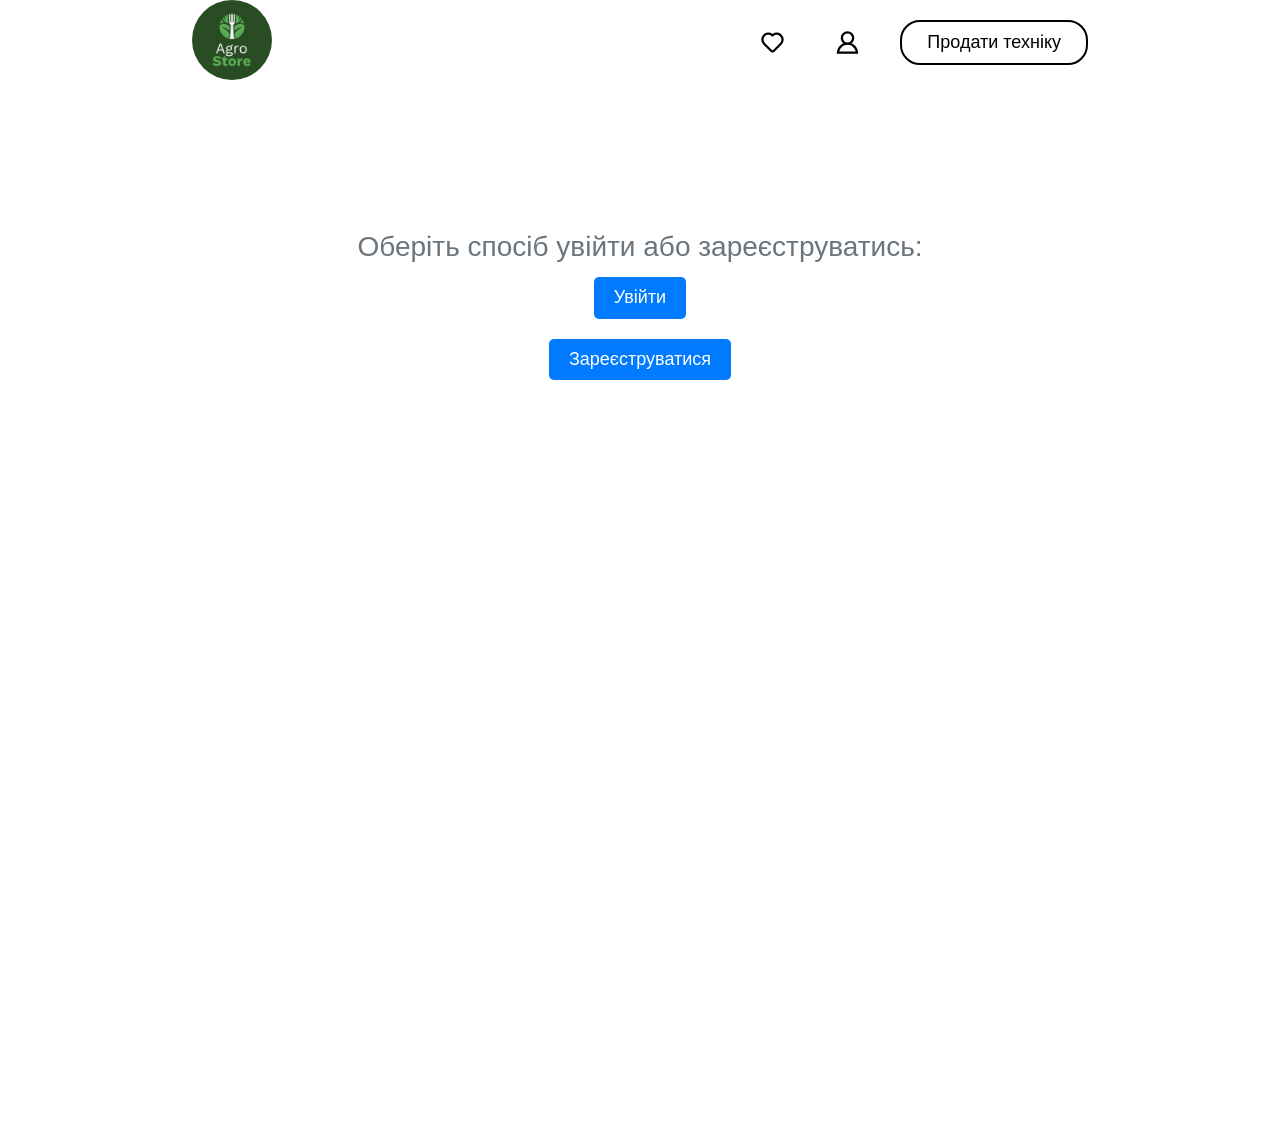
<file: authorization.html>
<!DOCTYPE html>
<html lang="en">
<head>
    <meta charset="UTF-8">
    <meta name="viewport" content="width=device-width, initial-scale=1.0">
    <title>Authorization</title>
    <link rel="stylesheet" href="css/style.min.css">
    <link rel="stylesheet" href="css/authorization.min.css">
    <link rel="stylesheet" href="css/media.min.css">
</head>
<body>
    <div class="container">
        <header class="header header__like" id="promo__header">
            <div class="header__logo"><a href="index.html"><img src="img/base/main__logo.png" alt=""></a></div>
            <div class="header__control">
                <a href="like.html" class="header__liked"> <img src="img/icon/heart.svg"alt=""></a>
                <a href="authorization.html" class="header__account"> <img src="img/icon/account.svg"alt=""></a>
                <button class="header__buy header__buy-border"><a href="sell.html">Продати техніку</a></button>
            </div>
        </header>
    </div>
    <div class="authorization__wrapper">
        <div class="prompt">Оберіть спосіб увійти або зареєструватись:</div>
        <div class="authorization__link"><a href="login.html">Увійти</a></div>
        <div class="authorization__link"><a href="register.html">Зареєструватися</a></div>
    </div>
</body>
</html>
</file>
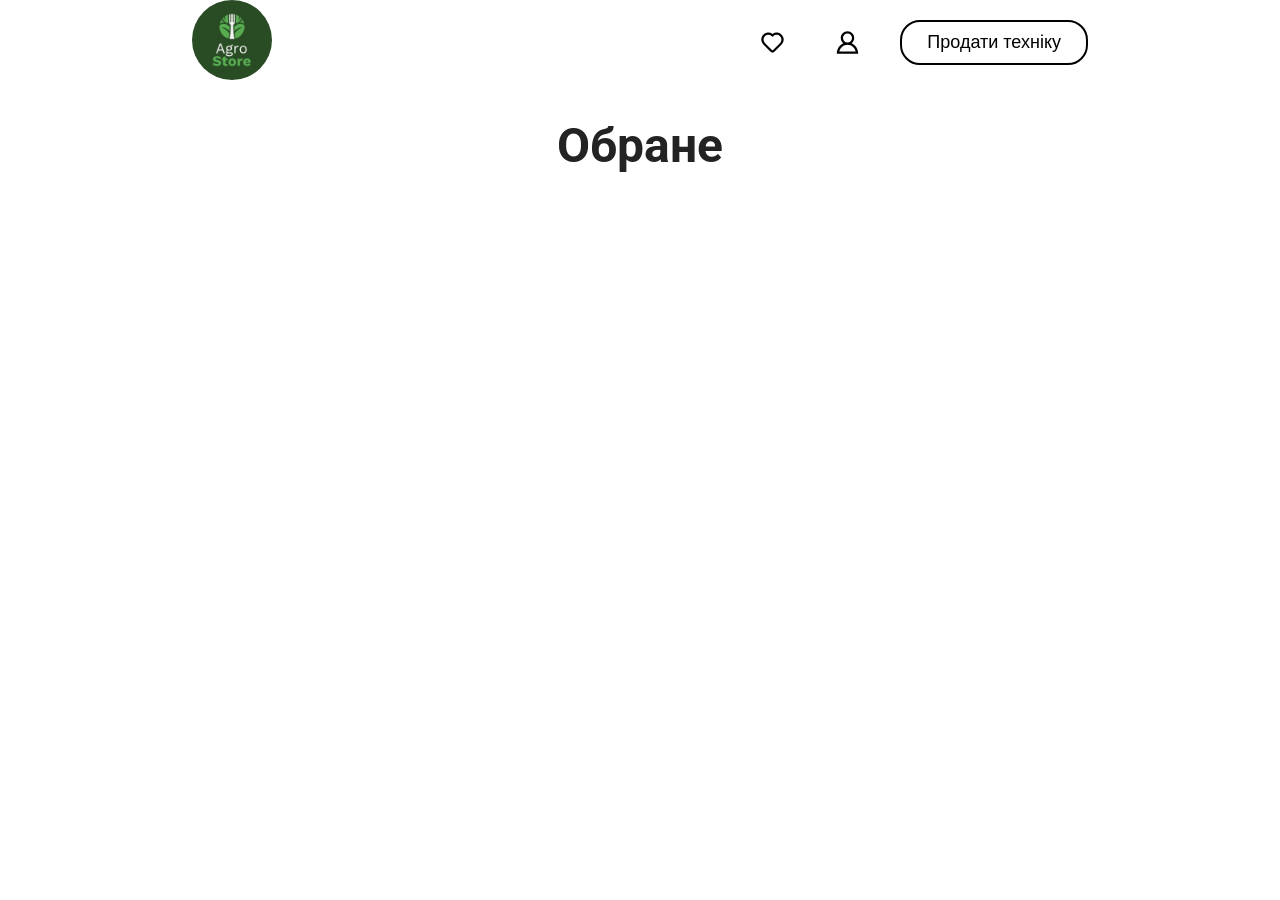
<file: like.html>
<!DOCTYPE html>
<html lang="en">
<head>
    <meta charset="UTF-8">
    <meta name="viewport" content="width=device-width, initial-scale=1.0">
    <link rel="stylesheet"href="https://cdnjs.cloudflare.com/ajax/libs/animate.css/4.1.1/animate.min.css"/>
    <link href="https://fonts.googleapis.com/css2?family=Roboto:ital,wght@0,100;0,300;0,400;0,500;0,700;0,900;1,100;1,300;1,400;1,500;1,700;1,900&display=swap" rel="stylesheet">
    <link rel="stylesheet" href="css/style.min.css">
    <link rel="stylesheet" href="css/media.min.css">
    <title>Сподобані</title>
</head>
<body>
    <div class="container">
        <header class="header header__like" id="promo__header">
            <div class="header__logo"><a href="index.html"><img src="img/base/main__logo.png" alt=""></a></div>
            <div class="header__control">
                <a href="like.html" class="header__liked"> <img src="img/icon/heart.svg"alt=""></a>
                <a href="authorization.html" class="header__account"> <img src="img/icon/account.svg"alt=""></a>
                <button class="header__buy header__buy-border"><a href="sell.html">Продати техніку</a></button>
            </div>
        </header>
    </div>
    <div class="favourite">
        <div class="container">
            <h2 class="like__title">Обране</h2>
            <div class="like__wrapper"></div>
        </div>
    </div>
    <script type="text/javascript" src="//code.jquery.com/jquery-3.6.0.min.js"></script>
    <script type="text/javascript" src="js/slick.min.js"></script>
    <script src="js/script.js"></script>
</body>
</html>
</file>
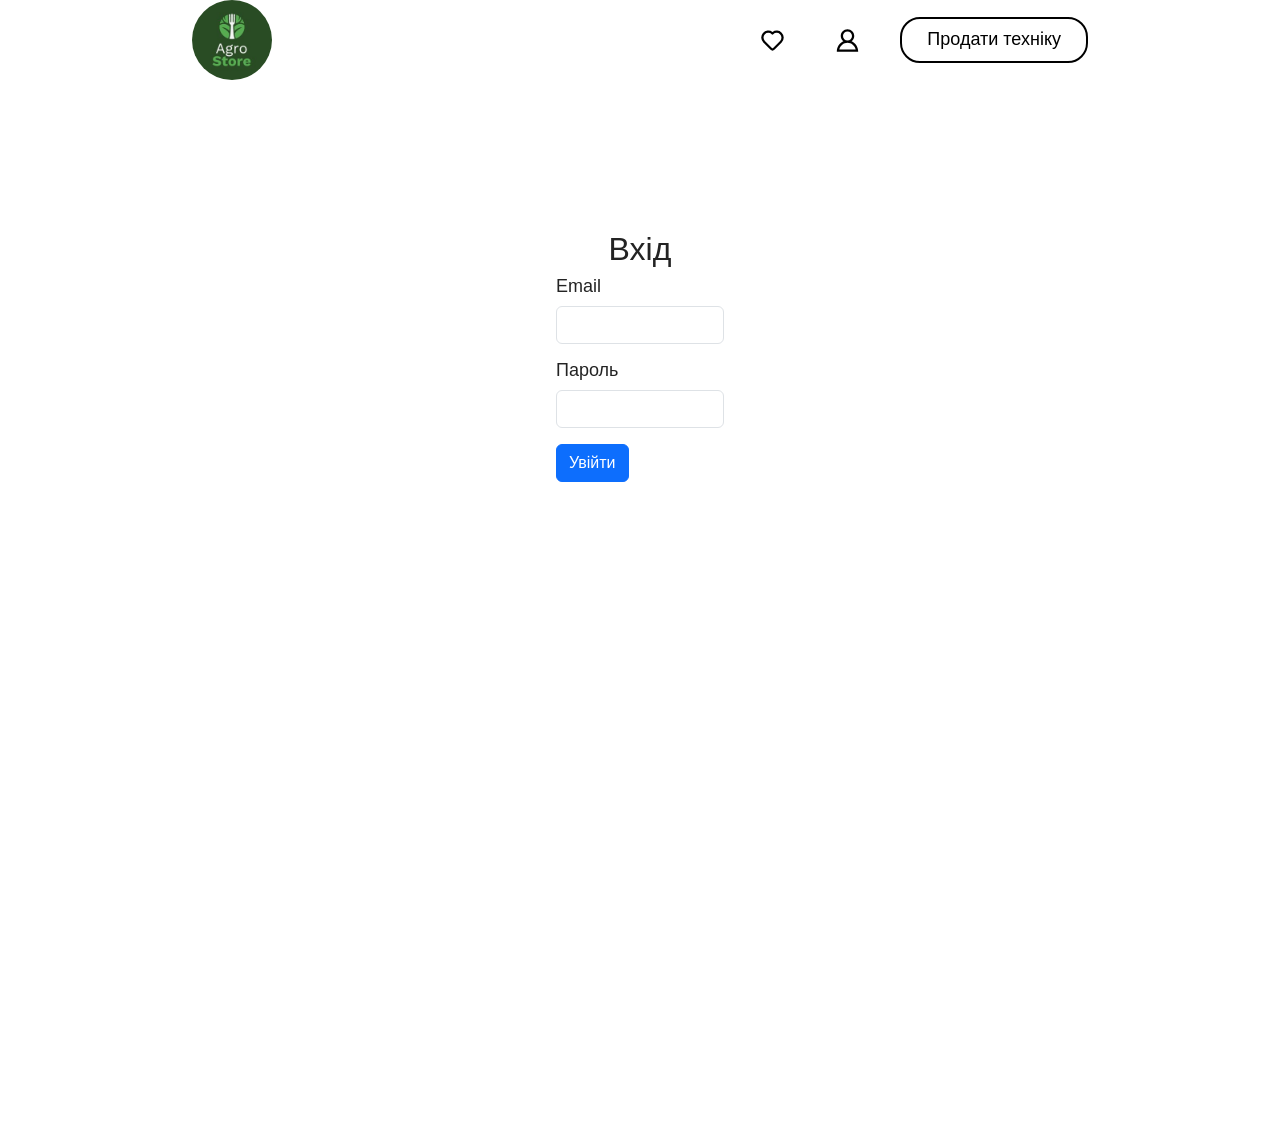
<file: login.html>
<!DOCTYPE html>
<html lang="en">
<head>
  <meta charset="UTF-8">
  <meta name="viewport" content="width=device-width, initial-scale=1.0">
  <title>Вхід</title>
  <link href="https://cdn.jsdelivr.net/npm/bootstrap@5.3.0-alpha1/dist/css/bootstrap.min.css" rel="stylesheet">
  <link rel="stylesheet" href="css/authorization.min.css">
  <link rel="stylesheet" href="css/style.min.css">
  <link rel="stylesheet" href="css/media.min.css">
</head>
<body>
  <div class="container">
    <header class="header header__like" id="promo__header">
        <div class="header__logo"><a href="index.html"><img src="img/base/main__logo.png" alt=""></a></div>
        <div class="header__control">
            <a href="like.html" class="header__liked"> <img src="img/icon/heart.svg"alt=""></a>
            <a href="authorization.html" class="header__account"> <img src="img/icon/account.svg"alt=""></a>
            <button class="header__buy header__buy-border"><a href="sell.html">Продати техніку</a></button>
        </div>
    </header>
</div>
<div class="authorization__wrapper ">
  <div class="row">
    <div class="col-md-6">
      <h2>Вхід</h2>
      <form>
        <div class="mb-3">
          <label for="loginEmail" class="form-label">Email</label>
          <input type="email" class="form-control" id="loginEmail" required>
        </div>
        <div class="mb-3">
          <label for="loginPassword" class="form-label">Пароль</label>
          <input type="password" class="form-control" id="loginPassword" required>
        </div>
        <button type="submit" class="btn btn-primary">Увійти</button>
      </form>
    </div>
  </div>
</div>

<script src="https://ajax.googleapis.com/ajax/libs/jquery/3.6.0/jquery.min.js"></script>
<script src="https://cdn.jsdelivr.net/npm/bootstrap@5.3.0-alpha1/dist/js/bootstrap.bundle.min.js"></script>
</body>
</html>
</file>
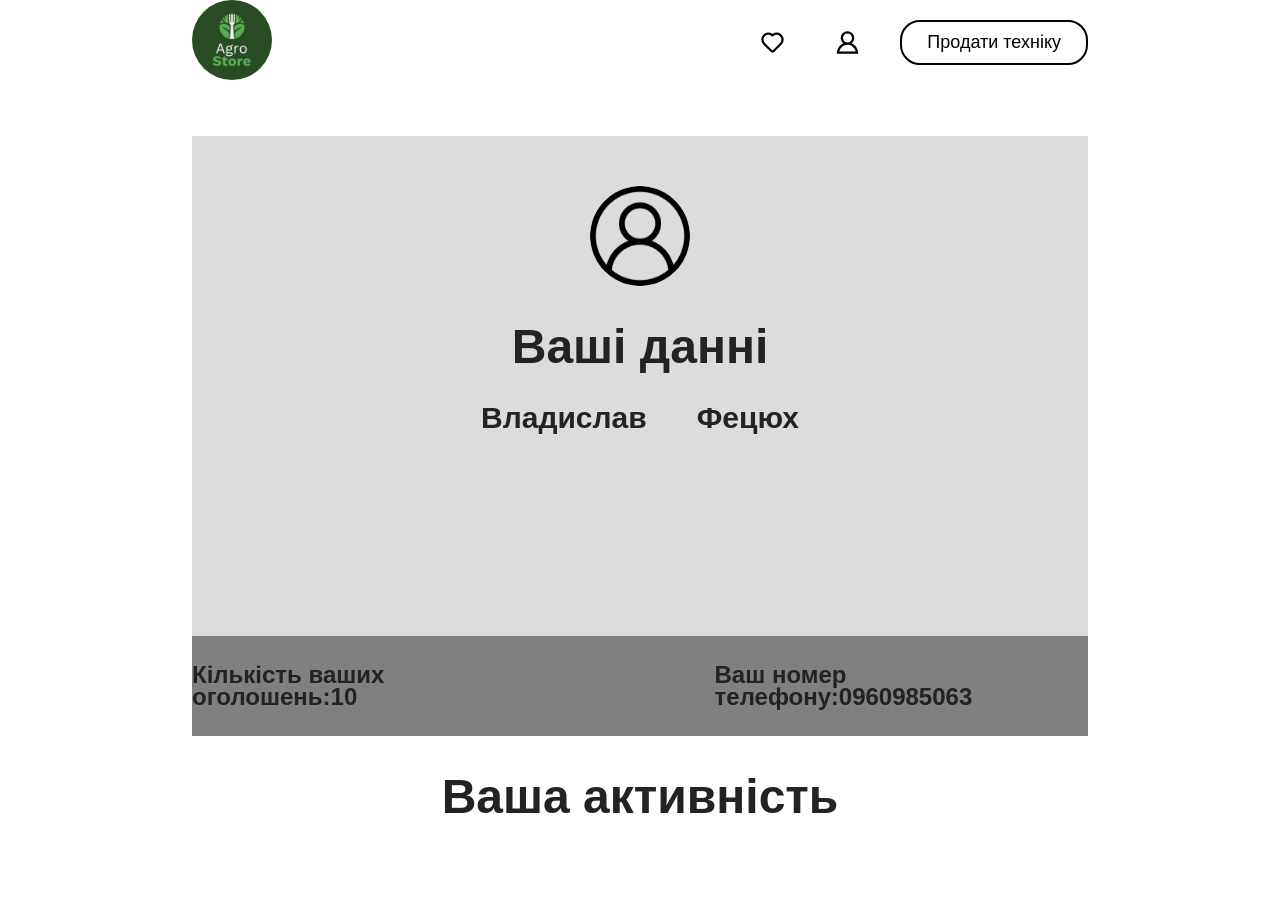
<file: profile.html>
<!DOCTYPE html>
<html lang="en">
<head>
    <meta charset="UTF-8">
    <meta name="viewport" content="width=device-width, initial-scale=1.0">
    <title>Ваш профіль</title>
    <link rel="stylesheet" href="css/style.min.css">
    <link rel="stylesheet" href="css/media.min.css">
</head>
<body>
    <div class="container">
        <header class="header header__like" id="promo__header">
            <div class="header__logo"><a href="index.html"><img src="img/base/main__logo.png" alt=""></a></div>
            <div class="header__control">
                <a href="like.html" class="header__liked"> <img src="img/icon/heart.svg"alt=""></a>
                <a href="authorization.html" class="header__account"> <img src="img/icon/account.svg"alt=""></a>
                <button class="header__buy header__buy-border"><a href="sell.html">Продати техніку</a></button>
            </div>
        </header>
    </div>
    <div class="container">
        <div class="profile">
            <div class="profile__wrapper">
                <div class="profile__photo"><img src="img/icon/user.png" alt=""></div>
                <div class="profile__title">Ваші данні</div>
                <div class="profile__info">
                    <div class="profile__name">Владислав</div>
                    <div class="profile__surname">Фецюх</div>
                </div>
                <div class="profile__data">
                    <div class="profile__amount"><span>Кількість ваших оголошень:</span>10</div>
                    <div class="profile__number"><span>Ваш номер телефону:</span>0960985063</div>
                </div>
            </div>
        </div>
    </div>
    <div class="container">
        <div class="activity">
            <div class="activity__wrapper">
                <div class="activity__title">Ваша активність</div>
            </div>
        </div>
    </div>
</body>
</html>
</file>
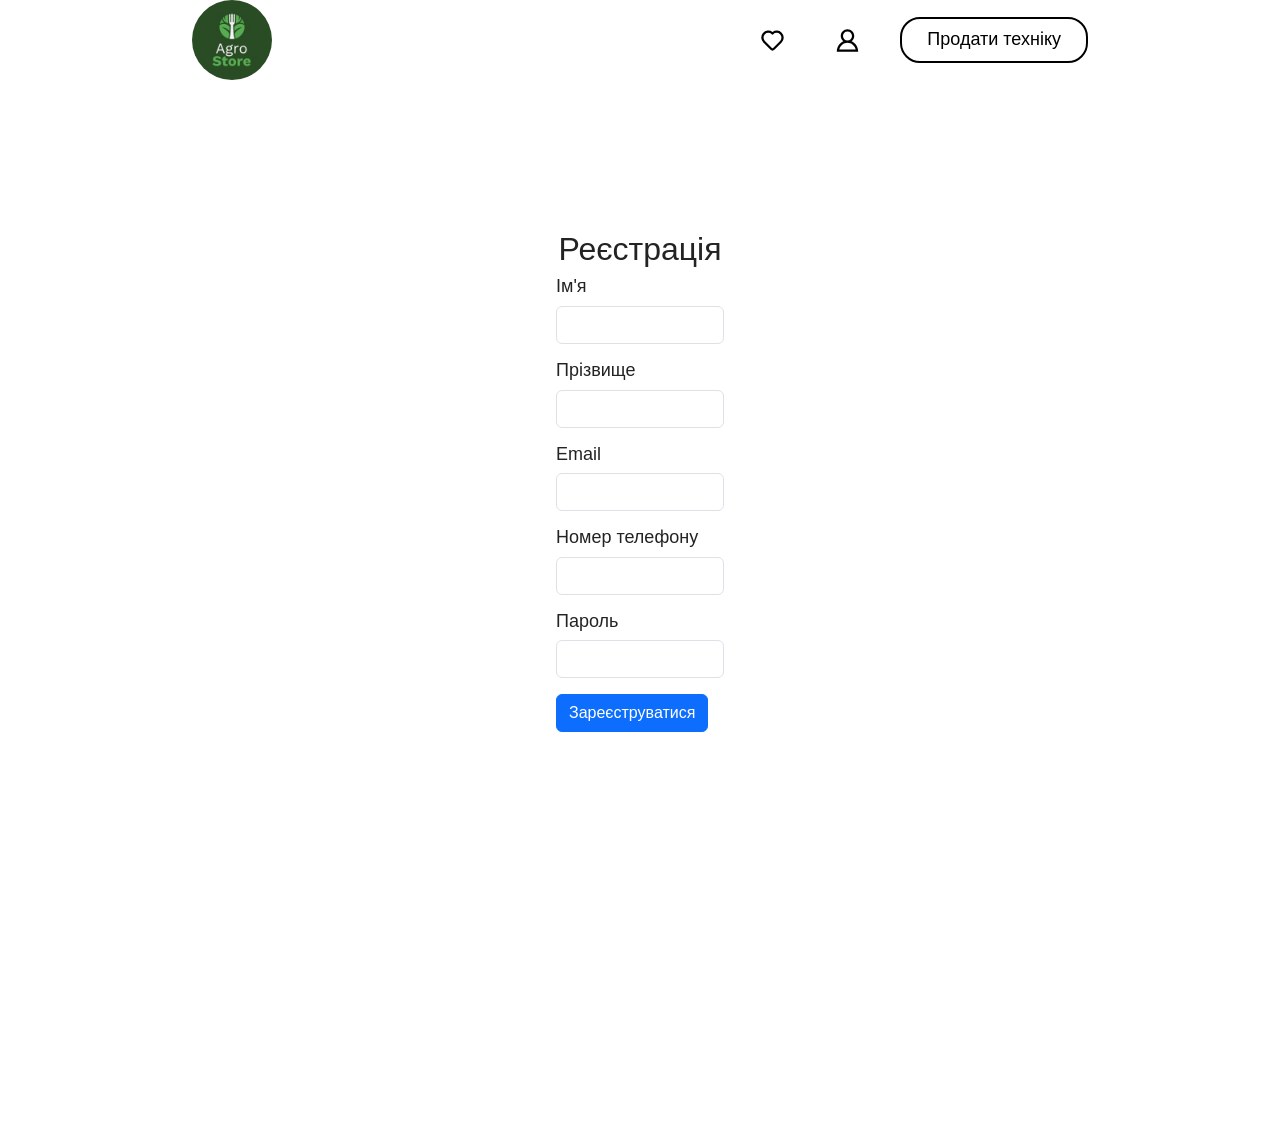
<file: register.html>
<!DOCTYPE html>
<html lang="en">
<head>
  <meta charset="UTF-8">
  <meta name="viewport" content="width=device-width, initial-scale=1.0">
  <title>Реєстрація</title>
  <link href="https://cdn.jsdelivr.net/npm/bootstrap@5.3.0-alpha1/dist/css/bootstrap.min.css" rel="stylesheet">
  <link rel="stylesheet" href="css/authorization.min.css">
  <link rel="stylesheet" href="css/style.min.css">
  <link rel="stylesheet" href="css/media.min.css">
</head>
<body>
  <div class="container">
    <header class="header header__like" id="promo__header">
        <div class="header__logo"><a href="index.html"><img src="img/base/main__logo.png" alt=""></a></div>
        <div class="header__control">
            <a href="like.html" class="header__liked"> <img src="img/icon/heart.svg"alt=""></a>
            <a href="authorization.html" class="header__account"> <img src="img/icon/account.svg"alt=""></a>
            <button class="header__buy header__buy-border"><a href="sell.html">Продати техніку</a></button>
        </div>
    </header>
</div>
<div class="authorization__wrapper ">
  <div class="row">
    <div class="col-md-6">
      <h2>Реєстрація</h2>
      <form>
        <div class="mb-3">
          <label for="regName" class="form-label">Ім'я</label>
          <input type="text" class="form-control" id="regName" required>
        </div>
        <div class="mb-3">
          <label for="regSurname" class="form-label">Прізвище</label>
          <input type="text" class="form-control" id="regSurname" required>
        </div>
        <div class="mb-3">
          <label for="regEmail" class="form-label">Email</label>
          <input type="email" class="form-control" id="regEmail" aria-describedby="emailHelp" required>
        </div>
        <div class="mb-3">
          <label for="regPhone" class="form-label">Номер телефону</label>
          <input type="tel" class="form-control" id="regPhone" required>
        </div>
        <div class="mb-3">
          <label for="regPassword" class="form-label">Пароль</label>
          <input type="password" class="form-control" id="regPassword" required>
        </div>
        <button type="submit" class="btn btn-primary">Зареєструватися</button>
      </form>
    </div>
  </div>
</div>

<!-- Підключення скриптів Bootstrap та jQuery -->
<script src="https://ajax.googleapis.com/ajax/libs/jquery/3.6.0/jquery.min.js"></script>
<script src="https://cdn.jsdelivr.net/npm/bootstrap@5.3.0-alpha1/dist/js/bootstrap.bundle.min.js"></script>
</body>
</html>
</file>
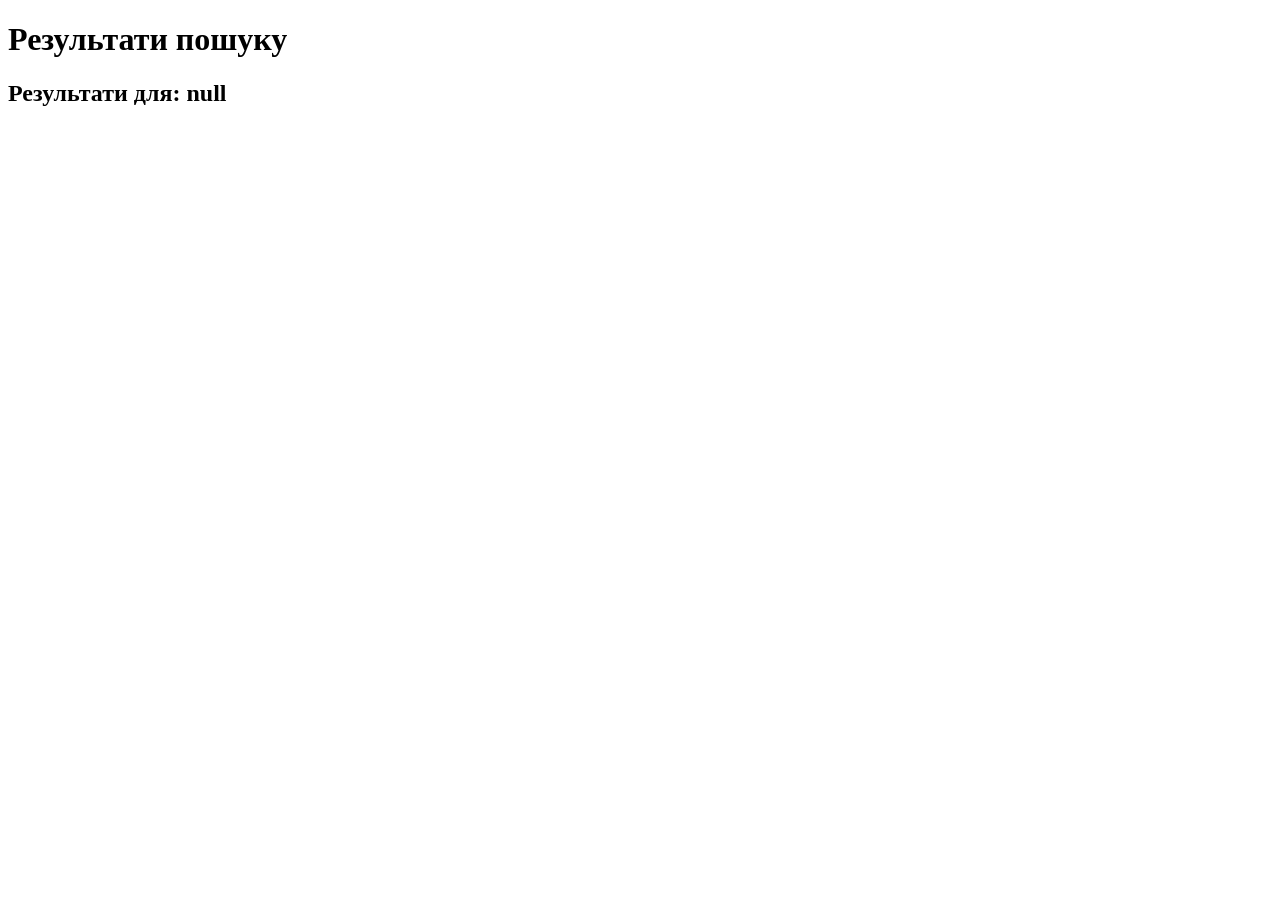
<file: results.html>
<!DOCTYPE html>
<html lang="en">
<head>
    <meta charset="UTF-8">
    <meta name="viewport" content="width=device-width, initial-scale=1.0">
    <title>Результати пошуку</title>
</head>
<body>
    <main>
        <h1>Результати пошуку</h1>
        <div class="catalog" id="results"></div>
    </main>

    <script>
        document.addEventListener('DOMContentLoaded', function() {
            const urlParams = new URLSearchParams(window.location.search);
            const searchTerm = urlParams.get('search');
            const resultsContainer = document.getElementById('results');
            const catalogItems = document.querySelectorAll('.catalog__item-name');

            resultsContainer.innerHTML = `<h2>Результати для: ${searchTerm}</h2>`;

            catalogItems.forEach(item => {
                const itemName = item.textContent.trim();
                if (itemName.toLowerCase().includes(searchTerm.toLowerCase())) {
                    resultsContainer.innerHTML += `<div>${itemName}</div>`;
                }
            });
        });
    </script>
</body>
</html>
</file>
<file: css/style.min.css>
*,*::before,*::after{margin:0;padding:0;border:0;-webkit-box-sizing:border-box;box-sizing:border-box;text-decoration:none;list-style-type:none}a{color:inherit;text-decoration:none}ul,ol,li{list-style:none;margin:0;padding:0}h1,h2,h3,h4,h5,h6{font-weight:inherit;font-size:inherit}html{scroll-behavior:smooth}body{font-size:18px;font-weight:400;line-height:120%;font-family:"Roboto",sans-serif;color:#232323;position:relative}.wrapper{min-width:100%;overflow:hidden}.divider{display:none;height:2px;background-color:#121212;width:100%;margin:0 auto}.container{max-width:70%;margin:0 auto;padding:0 15px;-webkit-box-sizing:content-box;box-sizing:content-box}.promo{background:url(../img/base/main__bg.jpg) center center/cover no-repeat;height:800px;position:relative}.promo__search .container{position:absolute;margin:auto;top:200px;left:0;right:0;bottom:0;width:800px;height:100px}.promo__search .container .search{position:absolute;margin:auto;top:0;right:0;bottom:0;left:0;width:80px;height:80px;background:green;border-radius:50%;-webkit-transition:all 1s;transition:all 1s;z-index:4;-webkit-box-shadow:0 0 25px 0 rgba(0,0,0,.4);box-shadow:0 0 25px 0 rgba(0,0,0,.4)}.promo__search .container .search:hover{cursor:pointer}.promo__search .container .search::before{content:"";position:absolute;margin:auto;top:22px;right:0;bottom:0;left:22px;width:12px;height:2px;background:#fff;-webkit-transform:rotate(45deg);transform:rotate(45deg);-webkit-transition:all .5s;transition:all .5s}.promo__search .container .search::after{content:"";position:absolute;margin:auto;top:-5px;right:0;bottom:0;left:-5px;width:25px;height:25px;border-radius:50%;border:2px solid #fff;-webkit-transition:all .5s;transition:all .5s}.promo__search .container input{font-family:"Inconsolata",monospace;position:absolute;margin:auto;top:0;right:0;bottom:0;left:0;width:50px;height:50px;outline:none;border:none;background:green;color:#fff;text-shadow:0 0 10px green;padding:0 80px 0 20px;border-radius:30px;-webkit-box-shadow:0 0 25px 0 green,0 20px 25px 0 rgba(0,0,0,.2);box-shadow:0 0 25px 0 green,0 20px 25px 0 rgba(0,0,0,.2);-webkit-transition:all 1s;transition:all 1s;opacity:0;z-index:5;font-weight:bolder;letter-spacing:.1em}.promo__search .container input:hover{cursor:pointer}.promo__search .container input:focus{width:500px;opacity:1;cursor:text}.promo__search .container input:focus~.search{right:-450px;background:#151515;z-index:6}.promo__search .container input:focus~.search::before{top:0;left:0;width:25px}.promo__search .container input:focus~.search::after{top:0;left:0;width:25px;height:2px;border:none;background:#fff;border-radius:0%;-webkit-transform:rotate(-45deg);transform:rotate(-45deg)}.promo__search .container input::-webkit-input-placeholder{color:#fff;opacity:.5;font-weight:bolder}.promo__search .container input::-moz-placeholder{color:#fff;opacity:.5;font-weight:bolder}.promo__search .container input:-ms-input-placeholder{color:#fff;opacity:.5;font-weight:bolder}.promo__search .container input::-ms-input-placeholder{color:#fff;opacity:.5;font-weight:bolder}.promo__search .container input::placeholder{color:#fff;opacity:.5;font-weight:bolder}.promo__down-arrow{position:absolute;bottom:0}.promo__down-arrow img{width:60px;height:60px}.promo__down-arrow img a{width:100%;height:100%}.promo__text{display:-webkit-box;display:-ms-flexbox;display:flex;-webkit-box-align:center;-ms-flex-align:center;align-items:center;-webkit-box-orient:vertical;-webkit-box-direction:normal;-ms-flex-direction:column;flex-direction:column;gap:40px}.promo__text h1{color:#fff;font-size:50px;font-weight:700;text-transform:uppercase;line-height:42px}.promo__text h3{color:#fff;font-size:40px;font-weight:700;text-transform:uppercase;line-height:32px}.promo__wrapper{display:-webkit-box;display:-ms-flexbox;display:flex;-webkit-box-orient:vertical;-webkit-box-direction:normal;-ms-flex-direction:column;flex-direction:column;-webkit-box-pack:center;-ms-flex-pack:center;justify-content:center;-webkit-box-align:center;-ms-flex-align:center;align-items:center;margin-top:150px}.header{display:-webkit-box;display:-ms-flexbox;display:flex;-webkit-box-pack:justify;-ms-flex-pack:justify;justify-content:space-between;-webkit-box-align:center;-ms-flex-align:center;align-items:center}.header__control{display:-webkit-box;display:-ms-flexbox;display:flex;gap:30px;-webkit-box-align:center;-ms-flex-align:center;align-items:center}.header__logo img{width:80px;height:80px;border-radius:100%}.header__buy{background-color:#fff;border-radius:20px;padding:10px 25px;font-size:18px;cursor:pointer}.header__buy-border{border:2px solid #000}.header__liked,.header__account{display:-webkit-box;display:-ms-flexbox;display:flex;-webkit-box-pack:center;-ms-flex-pack:center;justify-content:center;-webkit-box-align:center;-ms-flex-align:center;align-items:center;width:45px;height:45px;border-radius:100%;background-color:#fff}.header__liked img,.header__account img{width:60%;height:60%}.selection{margin-top:50px}.selection__title{font-size:26px;font-weight:700}.selection__wrapper{display:grid;grid-template-columns:repeat(5, 1fr);gap:20px 24px;margin-top:25px}.selection__item{height:180px;display:-webkit-box;display:-ms-flexbox;display:flex;-webkit-box-pack:center;-ms-flex-pack:center;justify-content:center;-webkit-box-orient:vertical;-webkit-box-direction:normal;-ms-flex-direction:column;flex-direction:column;-webkit-box-align:center;-ms-flex-align:center;align-items:center;-webkit-box-shadow:0 2px 8px rgba(31,32,36,.1);box-shadow:0 2px 8px rgba(31,32,36,.1);border-radius:16px;padding:16px 0}.selection__item:last-child a{display:-webkit-box;display:-ms-flexbox;display:flex;-webkit-box-pack:center;-ms-flex-pack:center;justify-content:center;-webkit-box-align:center;-ms-flex-align:center;align-items:center;gap:10px}.selection__item:last-child a img{width:30px;height:30px}.selection__item:hover{background-color:#74cc00;-webkit-transition:all .3s;transition:all .3s;-webkit-transform:scale(1.1);transform:scale(1.1)}.selection__item a{width:100%;height:100%;text-align:center}.selection__item a img{width:90px;height:90px}.selection__item-name{text-align:center;-webkit-user-select:none;-moz-user-select:none;-ms-user-select:none;user-select:none;font-size:18px;padding-left:25px;padding-right:25px}.catalog{margin-top:100px}.catalog__items{display:grid;grid-template-columns:repeat(auto-fit, minmax(300px, 1fr));gap:30px;padding:10px}.catalog__item{display:-webkit-box;display:-ms-flexbox;display:flex;-webkit-box-orient:vertical;-webkit-box-direction:normal;-ms-flex-direction:column;flex-direction:column;-webkit-box-pack:justify;-ms-flex-pack:justify;justify-content:space-between;width:300px;height:400px;-webkit-user-select:none;-moz-user-select:none;-ms-user-select:none;user-select:none;padding:15px;border:1px solid #ccc;border-radius:5px;-webkit-box-shadow:0px 0px 5px 0px rgba(0,0,0,.2);box-shadow:0px 0px 5px 0px rgba(0,0,0,.2)}.catalog__item-content{display:-webkit-box;display:-ms-flexbox;display:flex;-webkit-box-orient:vertical;-webkit-box-direction:normal;-ms-flex-direction:column;flex-direction:column;-webkit-box-pack:justify;-ms-flex-pack:justify;justify-content:space-between;width:85%;margin:0 auto}.catalog__item-name{text-align:center;font-weight:700;font-size:20px;margin-bottom:10px}.catalog__item-year,.catalog__item-type,.catalog__item-price{display:-webkit-box;display:-ms-flexbox;display:flex;-webkit-box-pack:justify;-ms-flex-pack:justify;justify-content:space-between;font-weight:700}.catalog__item-year span,.catalog__item-type span,.catalog__item-price span{font-weight:400}.catalog__item-img{width:100%;height:200px}.catalog__item-img img{width:100%;height:100%;-o-object-fit:cover;object-fit:cover;border-radius:5px}.catalog__item-buttons{display:-webkit-box;display:-ms-flexbox;display:flex;-webkit-box-pack:justify;-ms-flex-pack:justify;justify-content:space-between;-webkit-box-align:center;-ms-flex-align:center;align-items:center;width:95%;margin:0 auto;margin-top:10px}.catalog__item-button{font-weight:700;background-color:#ff0;color:#000;border-radius:30px;padding:10px 15px;cursor:pointer;-webkit-transition:background-color .3s ease;transition:background-color .3s ease}.catalog__item-button:hover{background-color:rgba(0,0,0,0)}.catalog__item-likeButton{width:30px;height:30px;cursor:pointer}.catalog__item-likeButton svg{fill:#000}.catalog .heart-icon{width:24px;height:24px;cursor:pointer}.catalog .heart-icon.active{fill:green;stroke:none}.overlay{position:fixed;top:0;left:0;width:100%;height:100%;background-color:rgba(0,0,0,.6);display:none;-webkit-box-pack:center;-ms-flex-pack:center;justify-content:center;-webkit-box-align:center;-ms-flex-align:center;align-items:center}.modal{position:fixed;top:50%;left:50%;-webkit-transform:translate(-50%, -50%);transform:translate(-50%, -50%);background-color:#fff;padding:20px;border-radius:5px;width:50%;height:900px;overflow-y:auto;z-index:3}.modal__btn-wrapper{display:-webkit-box;display:-ms-flexbox;display:flex;-webkit-box-pack:center;-ms-flex-pack:center;justify-content:center}.modal__img img{display:block;width:550px;margin:0 auto;border-radius:5px;-webkit-box-shadow:0 0 10px rgba(0,0,0,.2);box-shadow:0 0 10px rgba(0,0,0,.2);height:380px;-o-object-fit:cover;object-fit:cover}.modal__img img:hover{-webkit-transition:all .3s;transition:all .3s;-webkit-transform:scale(1.5);transform:scale(1.5)}.modal__title{text-align:center;font-size:38px;color:#000;margin-top:30px;font-weight:700}.modal__info{margin-top:30px;display:-webkit-box;display:-ms-flexbox;display:flex;-webkit-box-pack:center;-ms-flex-pack:center;justify-content:center;gap:30%;-webkit-box-align:center;-ms-flex-align:center;align-items:center}.modal__characteristics-text{font-size:24px;color:#000;line-height:200%;font-weight:700;width:200px}.modal__characteristics-text span{font-size:20px;font-weight:500;margin-right:10px}.modal__description{margin:30px auto;width:80%;font-size:18px;font-weight:500;color:#000}.modal__btn{margin:0 auto;padding:20px 40px;font-size:20px}.slick-slider{width:70%;height:30%;margin:0 auto}.slick-next:before,.slick-prev:before{color:#000;opacity:1}.btn-close{background-color:rgba(0,0,0,0);border:none;cursor:pointer;width:20px;height:20px}.btn-close::after{content:"×";font-size:40px;line-height:1;display:block;text-align:center;color:#fff;position:absolute;top:8%;right:20%}.footer{background-color:#f8f80b;padding-top:30px;padding-bottom:30px;margin-top:100px}.footer__logo img{width:80px;height:80px;border-radius:100%}.footer__social{width:235px}.footer__social-title{font-size:24px;font-weight:700;text-align:center}.footer__social-item img{width:50px;height:50px}.footer__social-items{margin-top:15px;display:-webkit-box;display:-ms-flexbox;display:flex;gap:10%;-webkit-box-align:center;-ms-flex-align:center;align-items:center}.footer__wrapper{display:-webkit-box;display:-ms-flexbox;display:flex;-webkit-box-pack:justify;-ms-flex-pack:justify;justify-content:space-between}.sell__upload{display:-webkit-box;display:-ms-flexbox;display:flex;-webkit-box-orient:vertical;-webkit-box-direction:normal;-ms-flex-direction:column;flex-direction:column}.sell__first-block{width:50%}.sell__second-block{width:50%}.sell__form{display:-webkit-box;display:-ms-flexbox;display:flex;gap:30px;margin:50px auto;width:100%;-webkit-box-shadow:0px 0px 10px rgba(0,0,0,.3);box-shadow:0px 0px 10px rgba(0,0,0,.3);padding:80px;gap:10%}.sell__form-group{display:-webkit-box;display:-ms-flexbox;display:flex;-webkit-box-pack:center;-ms-flex-pack:center;justify-content:center;-webkit-box-orient:vertical;-webkit-box-direction:normal;-ms-flex-direction:column;flex-direction:column;margin-bottom:30px}.sell__form-title{font-size:38px;text-align:center;margin-top:50px}.sell__form label{font-size:20px;font-weight:700}.sell__form select{width:100%;padding:8px 0px 8px 8px;border:1px solid #ccc;border-radius:5px;-webkit-box-sizing:border-box;box-sizing:border-box;-webkit-appearance:none;-moz-appearance:none;appearance:none;background-image:url('data:image/svg+xml;utf8,<svg xmlns="http://www.w3.org/2000/svg" viewBox="0 0 24 24" fill="%23000000"><path d="M7 10l5 5 5-5H7z"/></svg>');background-repeat:no-repeat;background-position:right 8px center;margin-top:10px;font-size:18px}.sell__form select:focus{outline:none;border-color:#06f}.sell__form select:hover{cursor:pointer}.sell__form input{width:100%;height:40px;padding:0 15px 0 15px;border:1px #000 solid;font-size:18px;border-radius:30px;margin-top:10px}.sell__form #image{border:none;border-radius:0px;padding:0px}.sell__form #txtarea{resize:none;width:100%;height:300px;border:2px solid #000;padding:15px;font-size:18px;border-radius:15px}.sell__form-btn{background-color:green;cursor:pointer;color:#fff;font-size:24px;font-weight:700;width:70% !important;margin:0 auto;border:none !important}.sell__form-btn:hover{background-color:#74cc00;-webkit-transition:all .3s;transition:all .3s;-webkit-transform:scale(1.1);transform:scale(1.1)}.sell__form-btn-wrapper{position:absolute;bottom:0;right:43%;width:50%;-webkit-transform:translate(50%, -50%);transform:translate(50%, -50%)}.like__title{text-align:center;font-size:48px;font-weight:700;margin-top:50px}.profile{position:relative}.profile__wrapper{width:100%;height:600px;background-color:#dcdcdc;margin-top:50px;padding-top:50px}.profile__photo{display:-webkit-box;display:-ms-flexbox;display:flex;-webkit-box-pack:center;-ms-flex-pack:center;justify-content:center}.profile__photo img{width:100px;height:100px;border-radius:100%}.profile__title{text-align:center;font-size:48px;font-weight:700;margin-top:50px}.profile__info{display:-webkit-box;display:-ms-flexbox;display:flex;-webkit-box-pack:center;-ms-flex-pack:center;justify-content:center;gap:50px;font-size:30px;font-weight:700;margin-top:50px}.profile__data{position:absolute;bottom:0;width:100%;background-color:gray;display:-webkit-box;display:-ms-flexbox;display:flex;-webkit-box-pack:center;-ms-flex-pack:center;justify-content:center;-webkit-box-align:center;-ms-flex-align:center;align-items:center;gap:20%;height:100px}.profile__amount{font-size:24px;font-weight:700}.profile__amount span{font-size:24px;font-weight:700}.profile__number{font-size:24px;font-weight:700}.activity__title{text-align:center;font-size:48px;font-weight:700;margin-top:50px}/*# sourceMappingURL=style.min.css.map */
</file>
<file: css/authorization.min.css>
*,*::before,*::after{margin:0;padding:0;border:0;-webkit-box-sizing:border-box;box-sizing:border-box;text-decoration:none;list-style-type:none}a{color:inherit;text-decoration:none}ul,ol,li{list-style:none;margin:0;padding:0}h1,h2,h3,h4,h5,h6{font-weight:inherit;font-size:inherit}html{scroll-behavior:smooth}.authorization__wrapper{display:-webkit-box;display:-ms-flexbox;display:flex;-webkit-box-pack:start;-ms-flex-pack:start;justify-content:start;margin-top:150px;-webkit-box-align:center;-ms-flex-align:center;align-items:center;-webkit-box-orient:vertical;-webkit-box-direction:normal;-ms-flex-direction:column;flex-direction:column;height:100vh}.authorization__link{margin-bottom:20px;text-align:center}.authorization__link a{display:inline-block;padding:10px 20px;background-color:#007bff;color:#fff;text-decoration:none;border-radius:5px;-webkit-transition:background-color .3s;transition:background-color .3s}.authorization__link a:hover{background-color:#0056b3}.prompt{font-size:28px;color:#6c757d;margin-bottom:20px}.row{width:30%;-webkit-box-pack:center;-ms-flex-pack:center;justify-content:center;margin:0 auto}.row h2{font-size:32px;text-align:center}/*# sourceMappingURL=authorization.min.css.map */
</file>
<file: css/media.min.css>
/*# sourceMappingURL=media.min.css.map */
</file>
